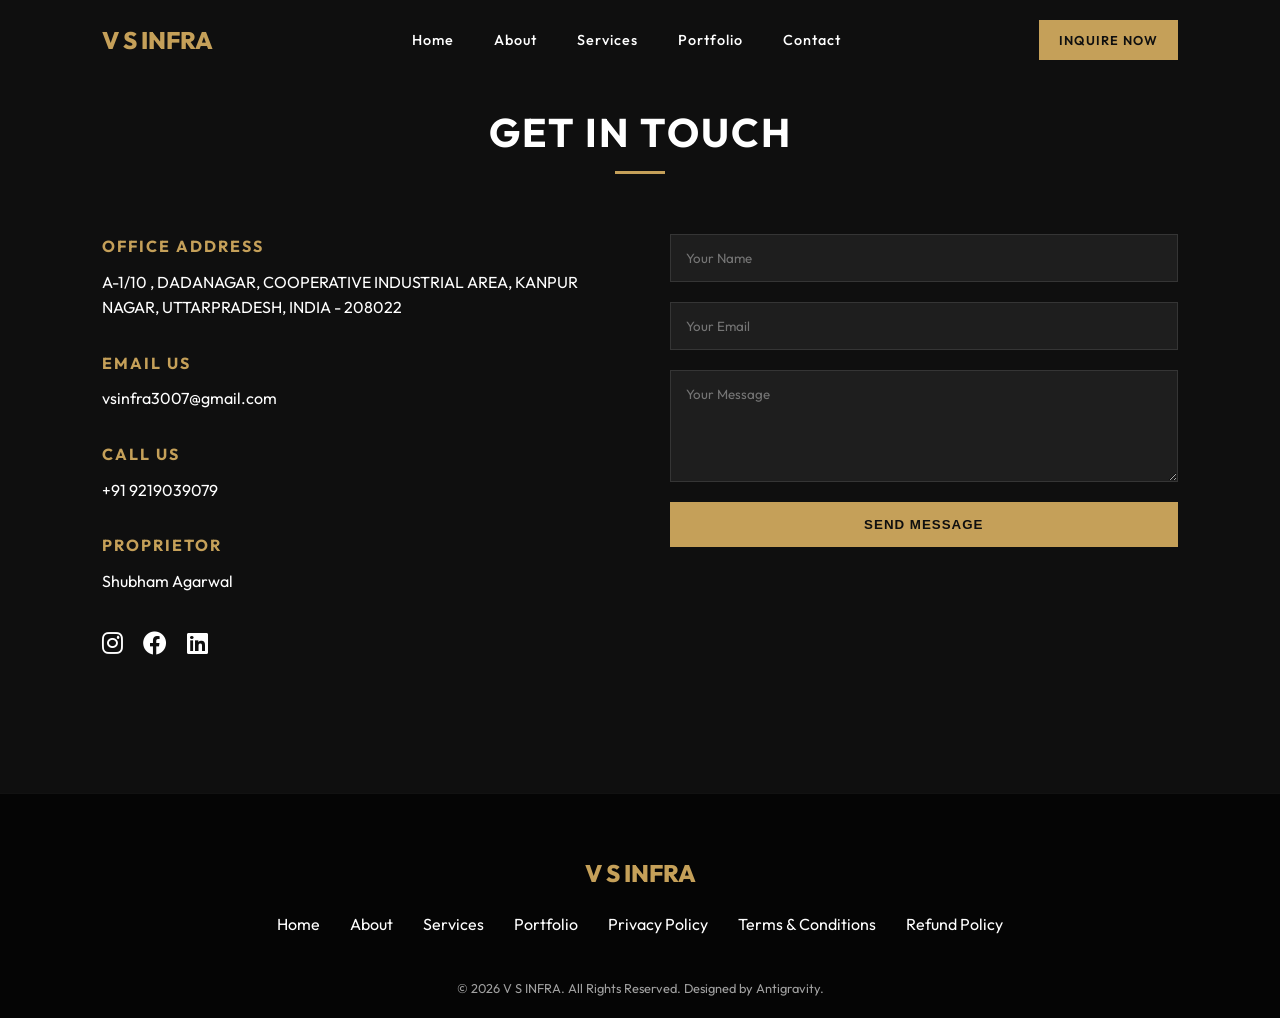
<file: contact.html>
<!DOCTYPE html>
<html lang="en">
<head>
    <meta charset="UTF-8">
    <meta name="viewport" content="width=device-width, initial-scale=1.0">
    <title>Contact | V S INFRA</title>
    <link rel="icon" type="image/png" href="./assets/vsinfralogo.png">
    <link rel="apple-touch-icon" sizes="180x180" href="./assets/vsinfralogo.png">
    <link rel="preconnect" href="https://fonts.googleapis.com">
    <link rel="preconnect" href="https://fonts.gstatic.com" crossorigin>
    <link href="https://fonts.googleapis.com/css2?family=Outfit:wght@300;400;600;800&display=swap" rel="stylesheet">
    <link rel="stylesheet" href="https://cdnjs.cloudflare.com/ajax/libs/font-awesome/6.0.0/css/all.min.css">
    <link rel="stylesheet" href="style.css">
</head>
<body>
    <nav id="navbar">
        <a href="index.html" class="logo">V S INFRA</a>
        <div class="nav-links">
            <a href="index.html">Home</a>
            <a href="about.html">About</a>
            <a href="services.html">Services</a>
            <a href="portfolio.html">Portfolio</a>
            <a href="contact.html">Contact</a>
        </div>
        <div class="nav-extra">
            <a href="contact.html" class="btn inquire-btn" style="padding: 10px 20px; font-size: 0.8rem;">Inquire Now</a>
            <div class="menu-toggle" id="mobile-menu"><i class="fas fa-bars"></i></div>
        </div>
    </nav>
    <section id="contact" class="section reveal">
        <div class="section-header">
            <h2>Get In Touch</h2>
        </div>
        <div class="contact-container">
            <div class="contact-info">
                <div>
                    <h4>Office Address</h4>
                    <p>A-1/10 , DADANAGAR, COOPERATIVE INDUSTRIAL AREA, KANPUR NAGAR, UTTARPRADESH, INDIA - 208022</p>
                </div>
                <div>
                    <h4>Email Us</h4>
                    <p>vsinfra3007@gmail.com</p>
                </div>
                <div>
                    <h4>Call Us</h4>
                    <p>+91 9219039079</p>
                </div>
                <div>
                    <h4>Proprietor</h4>
                    <p>Shubham Agarwal</p>
                </div>
                <div class="socials" style="display: flex; gap: 20px; font-size: 1.5rem; margin-top: 20px;">
                    <a href="#contact"><i class="fab fa-instagram"></i></a>
                    <a href="#contact"><i class="fab fa-facebook"></i></a>
                    <a href="#contact"><i class="fab fa-linkedin"></i></a>
                </div>
            </div>
            <form class="contact-form">
                <input type="text" placeholder="Your Name" required>
                <input type="email" placeholder="Your Email" required>
                <textarea rows="5" placeholder="Your Message" required></textarea>
                <button type="submit" class="btn">Send Message</button>
            </form>
        </div>
    </section>
    <footer>
        <a href="index.html" class="logo" style="margin-bottom: 20px; display: inline-block;">V S INFRA</a>
        <div class="footer-links">
            <a href="index.html">Home</a>
            <a href="about.html">About</a>
            <a href="services.html">Services</a>
            <a href="portfolio.html">Portfolio</a>
            <a href="Privacy policy.html">Privacy Policy</a>
            <a href="Terms and Conditions.html">Terms &amp; Conditions</a>
            <a href="Refund policy.html">Refund Policy</a>
        </div>
        <p class="copyright">&copy; 2026 V S INFRA. All Rights Reserved. Designed by Antigravity.</p>
    </footer>
    <script src="script.js"></script>
</body>
</html>
</file>
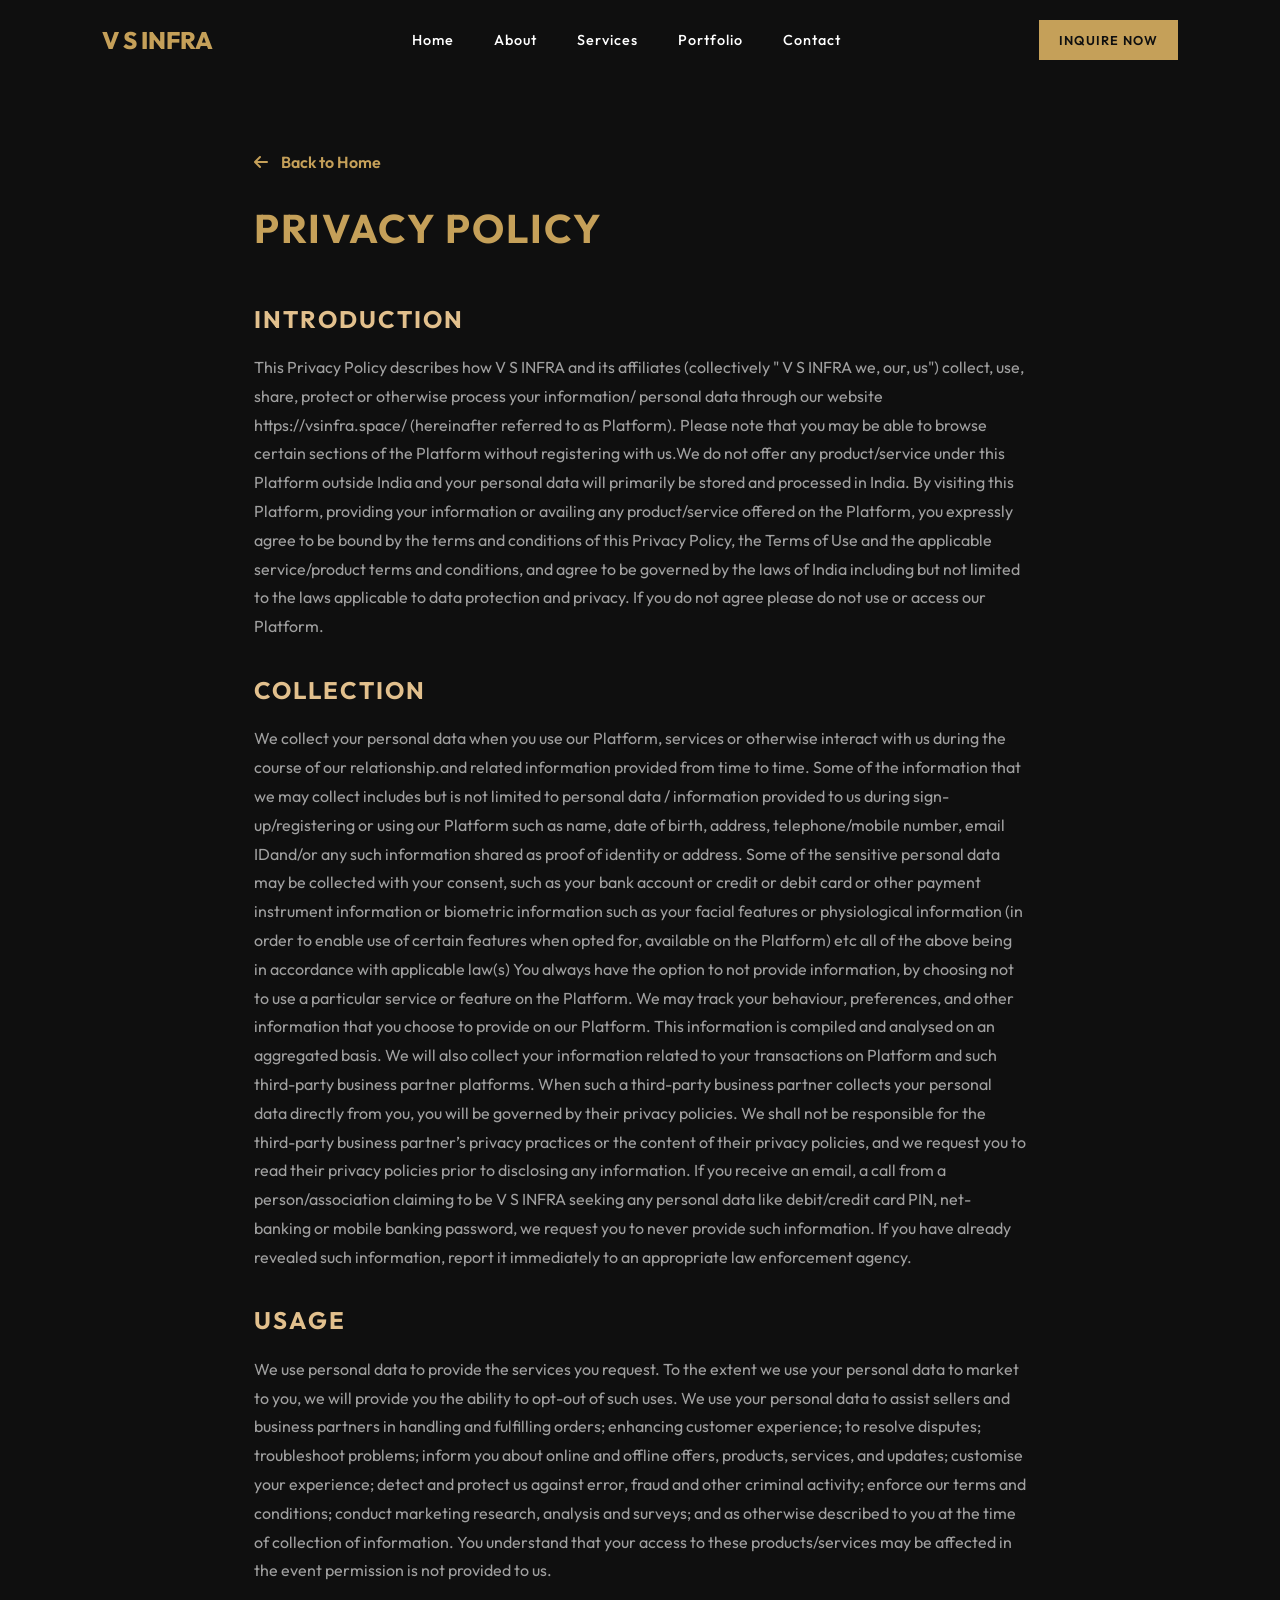
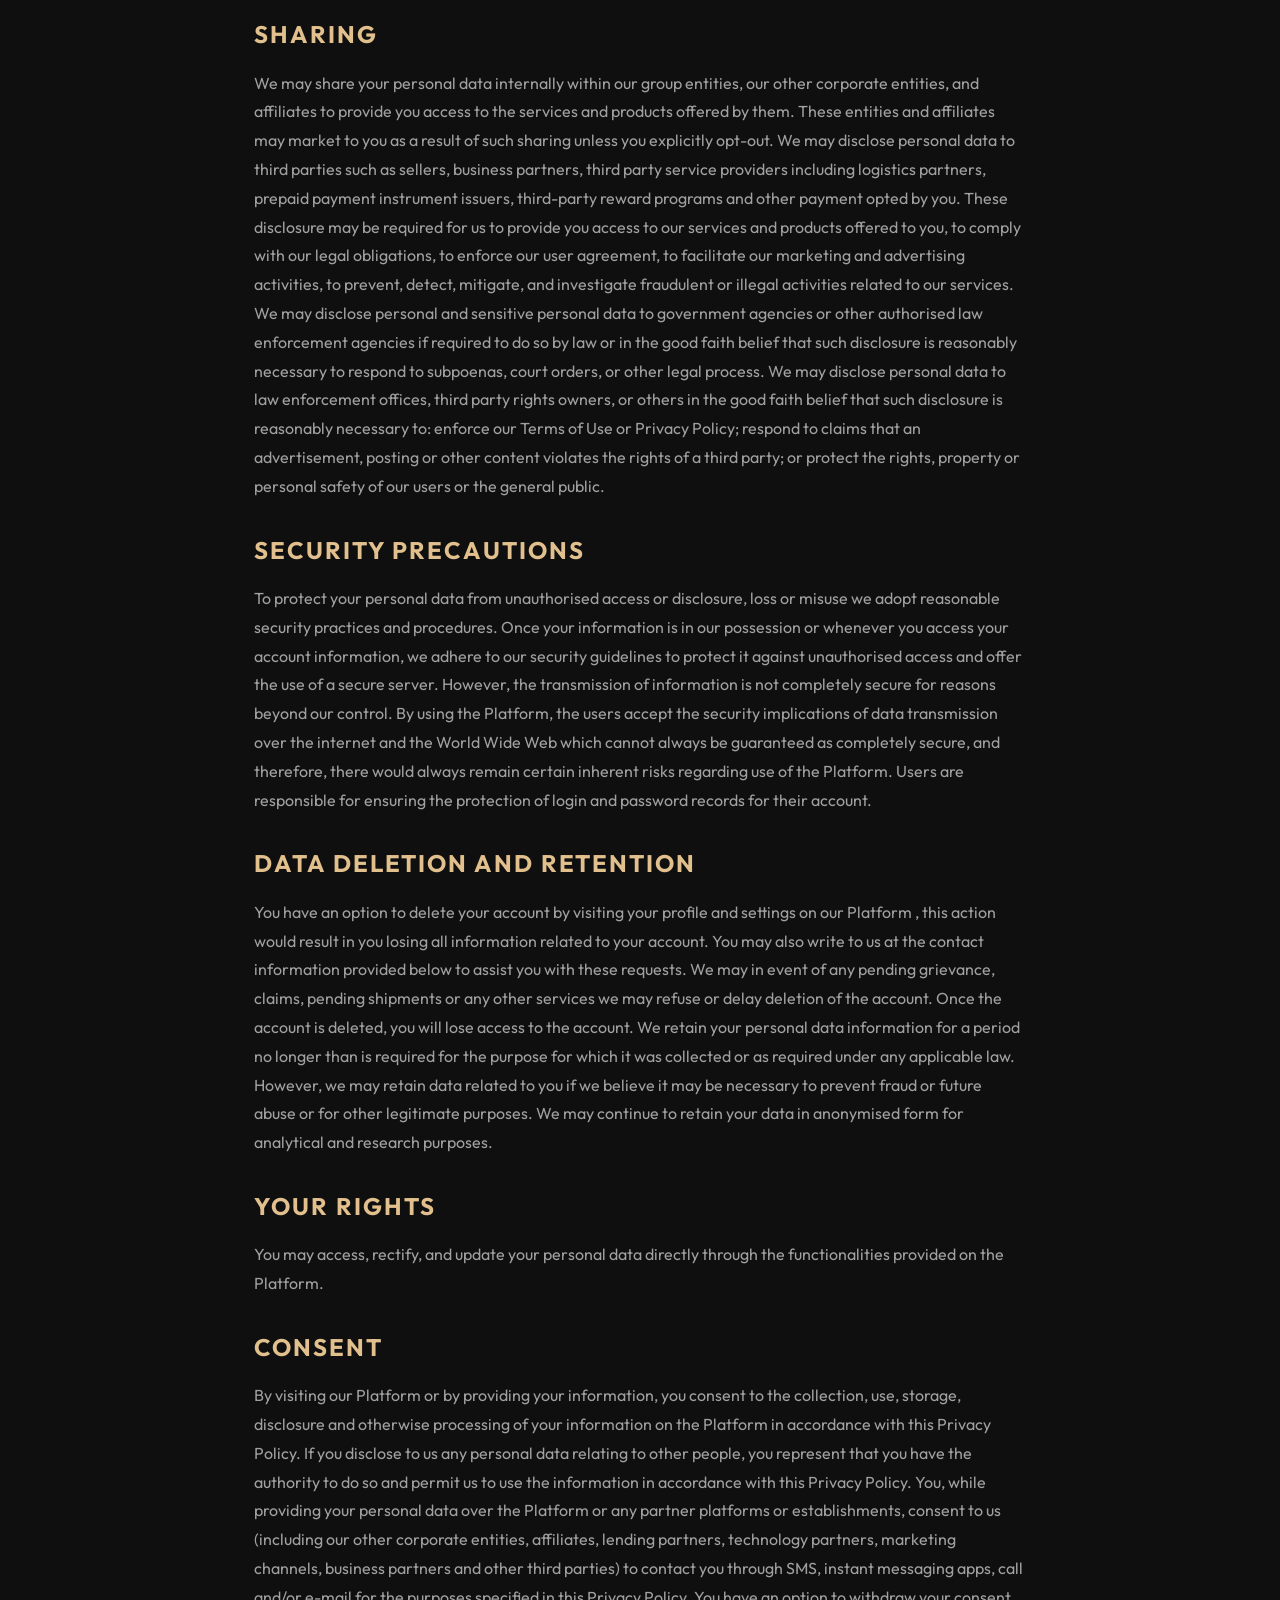
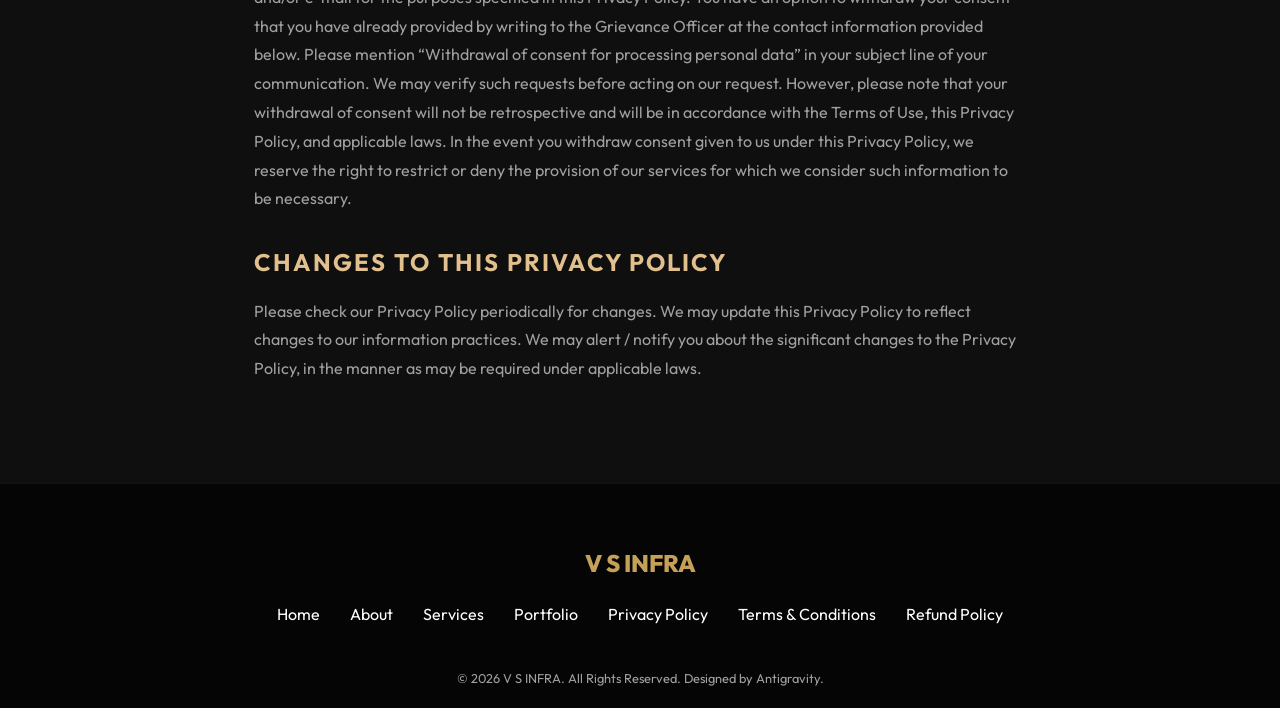
<file: Privacy policy.html>
<!DOCTYPE html>
<html lang="en">
<head>
    <meta charset="UTF-8">
    <meta name="viewport" content="width=device-width, initial-scale=1.0">
    <title>Privacy Policy | V S INFRA</title>
    <link rel="icon" type="image/png" href="./assets/vsinfralogo.png">
    <link rel="apple-touch-icon" sizes="180x180" href="./assets/vsinfralogo.png">
    <link rel="preconnect" href="https://fonts.googleapis.com">
    <link rel="preconnect" href="https://fonts.gstatic.com" crossorigin>
    <link href="https://fonts.googleapis.com/css2?family=Outfit:wght@300;400;600;800&display=swap" rel="stylesheet">
    <link rel="stylesheet" href="https://cdnjs.cloudflare.com/ajax/libs/font-awesome/6.0.0/css/all.min.css">
    <link rel="stylesheet" href="style.css">
    <style>
        .policy-container { max-width: 900px; margin: 150px auto 100px; padding: 0 5%; }
        .policy-container h1 { color: var(--primary-color); margin-bottom: 40px; font-size: 2.5rem; }
        .policy-container h2 { color: var(--accent-color); margin: 30px 0 15px; font-size: 1.5rem; }
        .policy-container p, .policy-container li { color: var(--text-secondary); margin-bottom: 15px; line-height: 1.8; }
        .policy-container ul { margin-left: 20px; margin-bottom: 20px; }
        .back-home { display: inline-block; margin-bottom: 20px; color: var(--primary-color); font-weight: 600; }
        .back-home i { margin-right: 10px; }
    </style>
</head>
<body>
    <nav id="navbar" class="scrolled">
        <a href="index.html" class="logo">V S INFRA</a>
        <div class="nav-links">
            <a href="index.html">Home</a>
            <a href="about.html">About</a>
            <a href="services.html">Services</a>
            <a href="portfolio.html">Portfolio</a>
            <a href="contact.html">Contact</a>
        </div>
        <div class="nav-extra">
            <a href="contact.html" class="btn inquire-btn" style="padding: 10px 20px; font-size: 0.8rem;">Inquire Now</a>
            <div class="menu-toggle" id="mobile-menu"><i class="fas fa-bars"></i></div>
        </div>
    </nav>
    <div class="policy-container">
        <a href="index.html" class="back-home"><i class="fas fa-arrow-left"></i> Back to Home</a>
        <h1>Privacy Policy</h1>
        
        <h2>Introduction</h2>
        <p>This Privacy Policy describes how V S INFRA and its affiliates (collectively " V S INFRA we, our, us") collect, use, share, protect or otherwise process your information/ personal data through our website https://vsinfra.space/ (hereinafter referred to as Platform). Please note that you may be able to browse certain sections of the Platform without registering with us.We do not offer any product/service under this Platform outside India and your personal data will primarily be stored and processed in India. By visiting this Platform, providing your information or availing any product/service offered on the Platform, you expressly agree to be bound by the terms and conditions of this Privacy Policy, the Terms of Use and the applicable service/product terms and conditions, and agree to be governed by the laws of India including but not limited to the laws applicable to data protection and privacy. If you do not agree please do not use or access our Platform.</p>

        <h2>Collection</h2>
        <p>We collect your personal data when you use our Platform, services or otherwise interact with us during the course of our relationship.and related information provided from time to time. Some of the information that we may collect includes but is not limited to personal data / information provided to us during sign-up/registering or using our Platform such as name, date of birth, address, telephone/mobile number, email IDand/or any such information shared as proof of identity or address. Some of the sensitive personal data may be collected with your consent, such as your bank account or credit or debit card or other payment instrument information or biometric information such as your facial features or physiological information (in order to enable use of certain features when opted for, available on the Platform) etc all of the above being in accordance with applicable law(s) You always have the option to not provide information, by choosing not to use a particular service or feature on the Platform. We may track your behaviour, preferences, and other information that you choose to provide on our Platform. This information is compiled and analysed on an aggregated basis. We will also collect your information related to your transactions on Platform and such third-party business partner platforms. When such a third-party business partner collects your personal data directly from you, you will be governed by their privacy policies. We shall not be responsible for the third-party business partner’s privacy practices or the content of their privacy policies, and we request you to read their privacy policies prior to disclosing any information. If you receive an email, a call from a person/association claiming to be V S INFRA seeking any personal data like debit/credit card PIN, net-banking or mobile banking password, we request you to never provide such information. If you have already revealed such information, report it immediately to an appropriate law enforcement agency.</p>
        
        <h2>Usage</h2>
        <p>We use personal data to provide the services you request. To the extent we use your personal data to market to you, we will provide you the ability to opt-out of such uses. We use your personal data to assist sellers and business partners in handling and fulfilling orders; enhancing customer experience; to resolve disputes; troubleshoot problems; inform you about online and offline offers, products, services, and updates; customise your experience; detect and protect us against error, fraud and other criminal activity; enforce our terms and conditions; conduct marketing research, analysis and surveys; and as otherwise described to you at the time of collection of information. You understand that your access to these products/services may be affected in the event permission is not provided to us.</p>
        
        <h2>Sharing</h2>
        <p>We may share your personal data internally within our group entities, our other corporate entities, and affiliates to provide you access to the services and products offered by them. These entities and affiliates may market to you as a result of such sharing unless you explicitly opt-out. We may disclose personal data to third parties such as sellers, business partners, third party service providers including logistics partners, prepaid payment instrument issuers, third-party reward programs and other payment opted by you. These disclosure may be required for us to provide you access to our services and products offered to you, to comply with our legal obligations, to enforce our user agreement, to facilitate our marketing and advertising activities, to prevent, detect, mitigate, and investigate fraudulent or illegal activities related to our services. We may disclose personal and sensitive personal data to government agencies or other authorised law enforcement agencies if required to do so by law or in the good faith belief that such disclosure is reasonably necessary to respond to subpoenas, court orders, or other legal process. We may disclose personal data to law enforcement offices, third party rights owners, or others in the good faith belief that such disclosure is reasonably necessary to: enforce our Terms of Use or Privacy Policy; respond to claims that an advertisement, posting or other content violates the rights of a third party; or protect the rights, property or personal safety of our users or the general public.</p>
        
        <h2>Security Precautions</h2>
        <p>To protect your personal data from unauthorised access or disclosure, loss or misuse we adopt reasonable security practices and procedures. Once your information is in our possession or whenever you access your account information, we adhere to our security guidelines to protect it against unauthorised access and offer the use of a secure server. However, the transmission of information is not completely secure for reasons beyond our control. By using the Platform, the users accept the security implications of data transmission over the internet and the World Wide Web which cannot always be guaranteed as completely secure, and therefore, there would always remain certain inherent risks regarding use of the Platform. Users are responsible for ensuring the protection of login and password records for their account.</p>

        <h2>Data Deletion and Retention</h2>
        <p>You have an option to delete your account by visiting your profile and settings on our Platform , this action would result in you losing all information related to your account. You may also write to us at the contact information provided below to assist you with these requests. We may in event of any pending grievance, claims, pending shipments or any other services we may refuse or delay deletion of the account. Once the account is deleted, you will lose access to the account. We retain your personal data information for a period no longer than is required for the purpose for which it was collected or as required under any applicable law. However, we may retain data related to you if we believe it may be necessary to prevent fraud or future abuse or for other legitimate purposes. We may continue to retain your data in anonymised form for analytical and research purposes.</p>
        
        <h2>Your Rights</h2>
        <p>You may access, rectify, and update your personal data directly through the functionalities provided on the Platform.</p>
        
        <h2>Consent</h2>
        <p>By visiting our Platform or by providing your information, you consent to the collection, use, storage, disclosure and otherwise processing of your information on the Platform in accordance with this Privacy Policy. If you disclose to us any personal data relating to other people, you represent that you have the authority to do so and permit us to use the information in accordance with this Privacy Policy. You, while providing your personal data over the Platform or any partner platforms or establishments, consent to us (including our other corporate entities, affiliates, lending partners, technology partners, marketing channels, business partners and other third parties) to contact you through SMS, instant messaging apps, call and/or e-mail for the purposes specified in this Privacy Policy. You have an option to withdraw your consent that you have already provided by writing to the Grievance Officer at the contact information provided below. Please mention “Withdrawal of consent for processing personal data” in your subject line of your communication. We may verify such requests before acting on our request. However, please note that your withdrawal of consent will not be retrospective and will be in accordance with the Terms of Use, this Privacy Policy, and applicable laws. In the event you withdraw consent given to us under this Privacy Policy, we reserve the right to restrict or deny the provision of our services for which we consider such information to be necessary.</p>

        <h2>Changes to this Privacy Policy</h2>
        <p>Please check our Privacy Policy periodically for changes. We may update this Privacy Policy to reflect changes to our information practices. We may alert / notify you about the significant changes to the Privacy Policy, in the manner as may be required under applicable laws.</p>
    </div>
    <footer>
        <a href="index.html" class="logo" style="margin-bottom: 20px; display: inline-block;">V S INFRA</a>
        <div class="footer-links">
            <a href="index.html">Home</a>
            <a href="about.html">About</a>
            <a href="services.html">Services</a>
            <a href="portfolio.html">Portfolio</a>
            <a href="Privacy policy.html">Privacy Policy</a>
            <a href="Terms and Conditions.html">Terms &amp; Conditions</a>
            <a href="Refund policy.html">Refund Policy</a>
        </div>
        <p class="copyright">&copy; 2026 V S INFRA. All Rights Reserved. Designed by Antigravity.</p>
    </footer>
    <script src="script.js"></script>
</body>
</html>
</file>
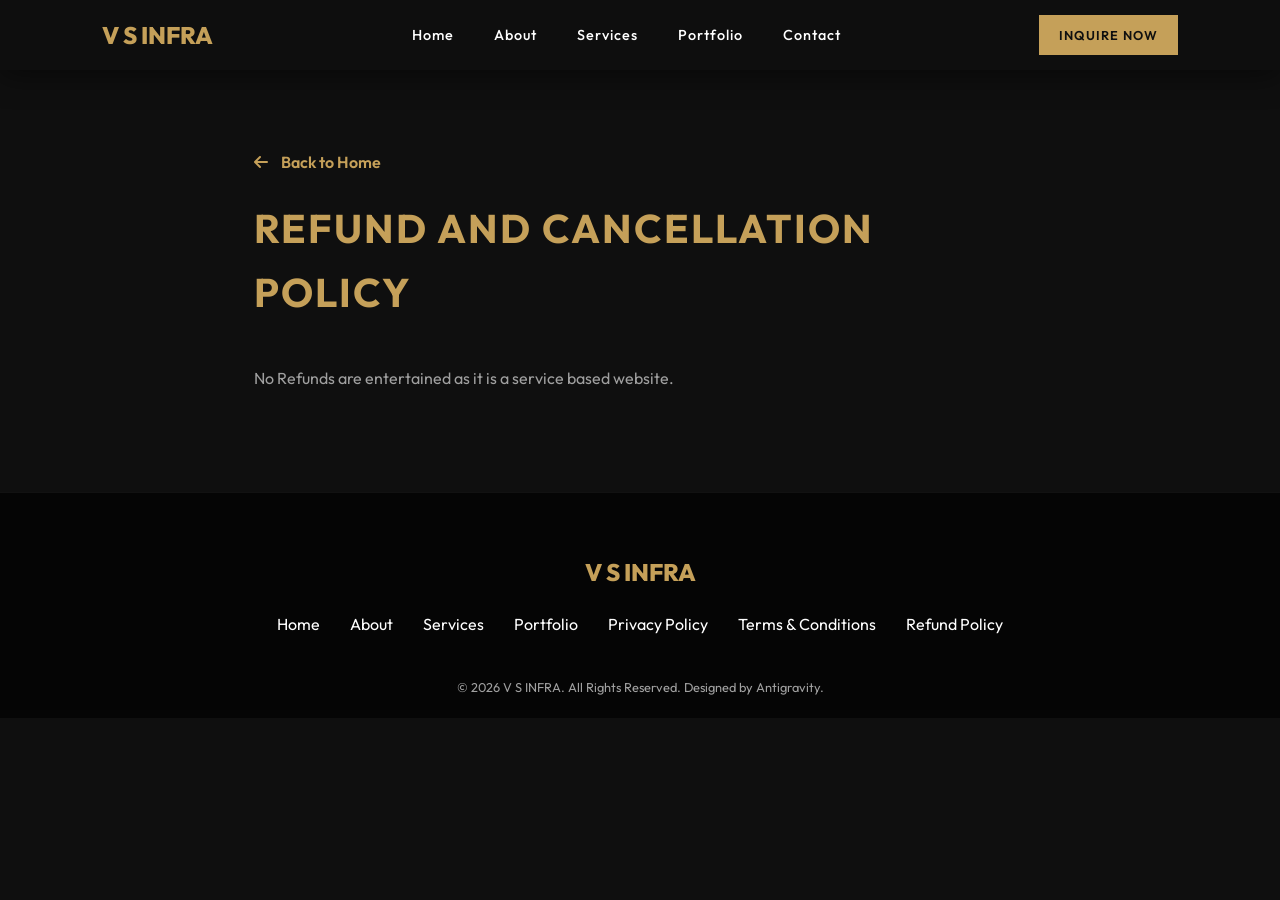
<file: Refund policy.html>
<!DOCTYPE html>
<html lang="en">
<head>
    <meta charset="UTF-8">
    <meta name="viewport" content="width=device-width, initial-scale=1.0">
    <title>Refund & Cancellation Policy | V S INFRA</title>
    <link rel="icon" type="image/png" href="./assets/vsinfralogo.png">
    <link rel="apple-touch-icon" sizes="180x180" href="./assets/vsinfralogo.png">
    <link rel="preconnect" href="https://fonts.googleapis.com">
    <link rel="preconnect" href="https://fonts.gstatic.com" crossorigin>
    <link href="https://fonts.googleapis.com/css2?family=Outfit:wght@300;400;600;800&display=swap" rel="stylesheet">
    <link rel="stylesheet" href="https://cdnjs.cloudflare.com/ajax/libs/font-awesome/6.0.0/css/all.min.css">
    <link rel="stylesheet" href="style.css">
    <style>
        .policy-container { max-width: 900px; margin: 150px auto 100px; padding: 0 5%; }
        .policy-container h1 { color: var(--primary-color); margin-bottom: 40px; font-size: 2.5rem; }
        .policy-container h2 { color: var(--accent-color); margin: 30px 0 15px; font-size: 1.5rem; }
        .policy-container p, .policy-container li { color: var(--text-secondary); margin-bottom: 15px; line-height: 1.8; }
        .policy-container ul { margin-left: 20px; margin-bottom: 20px; }
        .back-home { display: inline-block; margin-bottom: 20px; color: var(--primary-color); font-weight: 600; }
        .back-home i { margin-right: 10px; }
    </style>
</head>
<body>
    <nav id="navbar" class="scrolled">
        <a href="index.html" class="logo">V S INFRA</a>
        <div class="nav-links">
            <a href="index.html">Home</a>
            <a href="about.html">About</a>
            <a href="services.html">Services</a>
            <a href="portfolio.html">Portfolio</a>
            <a href="contact.html">Contact</a>
        </div>
        <div class="nav-extra">
            <a href="contact.html" class="btn inquire-btn" style="padding: 10px 20px; font-size: 0.8rem;">Inquire Now</a>
            <div class="menu-toggle" id="mobile-menu"><i class="fas fa-bars"></i></div>
        </div>
    </nav>
    <div class="policy-container">
        <a href="index.html" class="back-home"><i class="fas fa-arrow-left"></i> Back to Home</a>
        <h1>Refund and Cancellation policy</h1>
        
        <p>No Refunds are entertained as it is a service based website.</p>
        
    </div>
    <footer>
        <a href="index.html" class="logo" style="margin-bottom: 20px; display: inline-block;">V S INFRA</a>
        <div class="footer-links">
            <a href="index.html">Home</a>
            <a href="about.html">About</a>
            <a href="services.html">Services</a>
            <a href="portfolio.html">Portfolio</a>
            <a href="Privacy policy.html">Privacy Policy</a>
            <a href="Terms and Conditions.html">Terms &amp; Conditions</a>
            <a href="Refund policy.html">Refund Policy</a>
        </div>
        <p class="copyright">&copy; 2026 V S INFRA. All Rights Reserved. Designed by Antigravity.</p>
    </footer>
    <script src="script.js"></script>
</body>
</html>
</file>
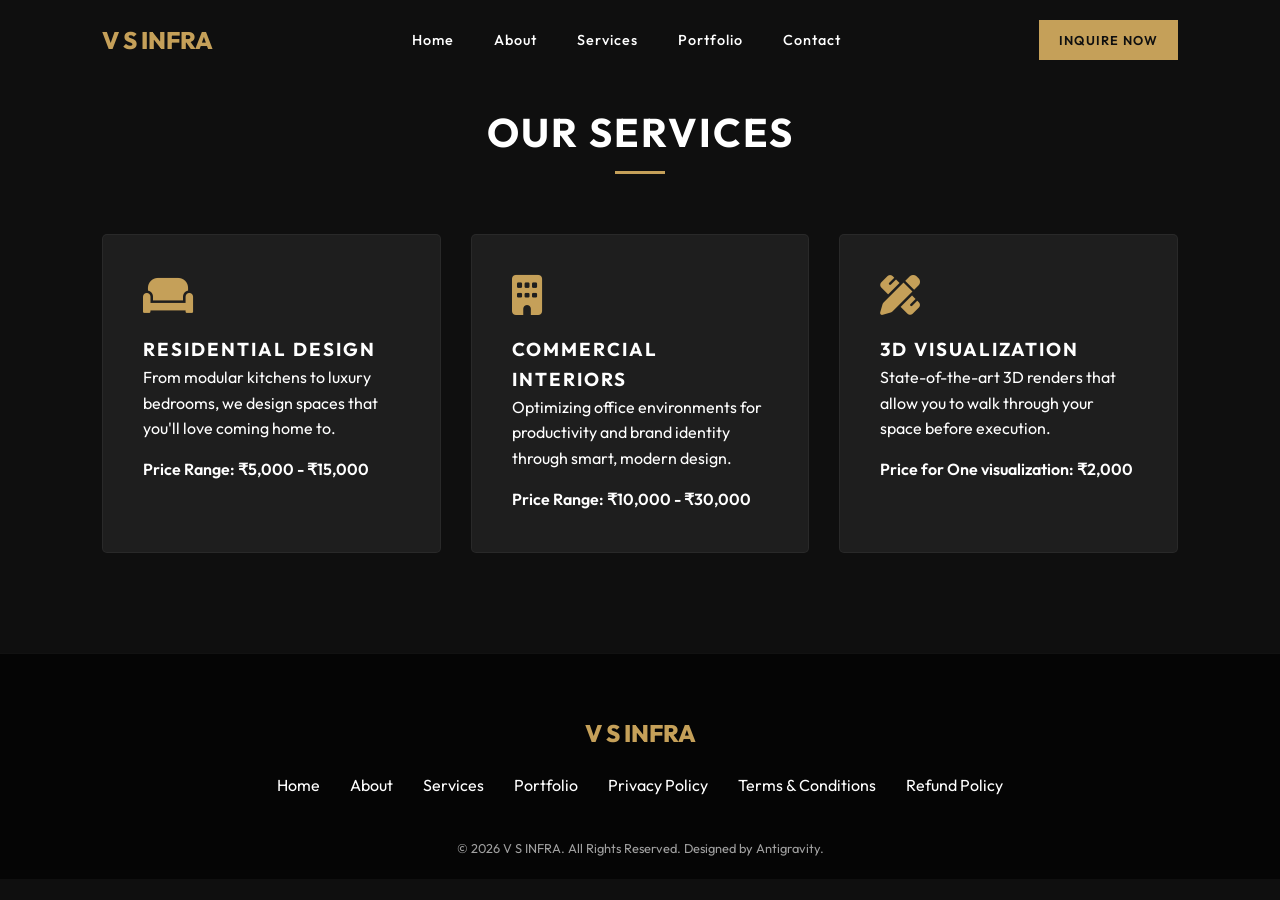
<file: services.html>
<!DOCTYPE html>
<html lang="en">
<head>
    <meta charset="UTF-8">
    <meta name="viewport" content="width=device-width, initial-scale=1.0">
    <title>Services | V S INFRA</title>
    <link rel="icon" type="image/png" href="./assets/vsinfralogo.png">
    <link rel="apple-touch-icon" sizes="180x180" href="./assets/vsinfralogo.png">
    
    <!-- Fonts and Icons -->
    <link rel="preconnect" href="https://fonts.googleapis.com">
    <link rel="preconnect" href="https://fonts.gstatic.com" crossorigin>
    <link href="https://fonts.googleapis.com/css2?family=Outfit:wght@300;400;600;800&display=swap" rel="stylesheet">
    <link rel="stylesheet" href="https://cdnjs.cloudflare.com/ajax/libs/font-awesome/6.0.0/css/all.min.css">
    
    <!-- Stylesheet -->
    <link rel="stylesheet" href="style.css">
</head>
<body>
    
    <!-- Navigation -->
    <nav id="navbar">
        <a href="index.html" class="logo">V S INFRA</a>
        <div class="nav-links">
            <a href="index.html">Home</a>
            <a href="about.html">About</a>
            <a href="services.html">Services</a>
            <a href="portfolio.html">Portfolio</a>
            <a href="contact.html">Contact</a>
        </div>
        <div class="nav-extra">
            <a href="contact.html" class="btn inquire-btn" style="padding: 10px 20px; font-size: 0.8rem;">Inquire Now</a>
            <div class="menu-toggle" id="mobile-menu">
                <i class="fas fa-bars"></i>
            </div>
        </div>
    </nav>

    <!-- Services Section -->
    <section id="services" class="section reveal">
        <div class="section-header">
            <h2>Our Services</h2>
        </div>
        
        <div class="services-grid">
            <!-- Residential Card -->
            <div class="service-card">
                <i class="fas fa-couch"></i>
                <h3>Residential Design</h3>
                <p>From modular kitchens to luxury bedrooms, we design spaces that you'll love coming home to.</p>
                <p class="service-price" style="margin-top: 15px; font-weight: 600;">Price Range: ₹5,000 - ₹15,000</p>
            </div>
            
            <!-- Commercial Card -->
            <div class="service-card">
                <i class="fas fa-building"></i>
                <h3>Commercial Interiors</h3>
                <p>Optimizing office environments for productivity and brand identity through smart, modern design.</p>
                <p class="service-price" style="margin-top: 15px; font-weight: 600;">Price Range: ₹10,000 - ₹30,000</p>
            </div>
            
            <!-- 3D Visualization Card -->
            <div class="service-card">
                <i class="fas fa-pencil-ruler"></i>
                <h3>3D Visualization</h3>
                <p>State-of-the-art 3D renders that allow you to walk through your space before execution.</p>
                <p class="service-price" style="margin-top: 15px; font-weight: 600;">Price for One visualization: ₹2,000</p>
            </div>
        </div>
    </section>

    <!-- Footer -->
    <footer>
        <a href="index.html" class="logo" style="margin-bottom: 20px; display: inline-block;">V S INFRA</a>
        <div class="footer-links">
            <a href="index.html">Home</a>
            <a href="about.html">About</a>
            <a href="services.html">Services</a>
            <a href="portfolio.html">Portfolio</a>
            <a href="Privacy policy.html">Privacy Policy</a>
            <a href="Terms and Conditions.html">Terms &amp; Conditions</a>
            <a href="Refund policy.html">Refund Policy</a>
        </div>
        <p class="copyright">&copy; 2026 V S INFRA. All Rights Reserved. Designed by Antigravity.</p>
    </footer>

    <!-- Scripts -->
    <script src="script.js"></script>
</body>
</html>
</file>
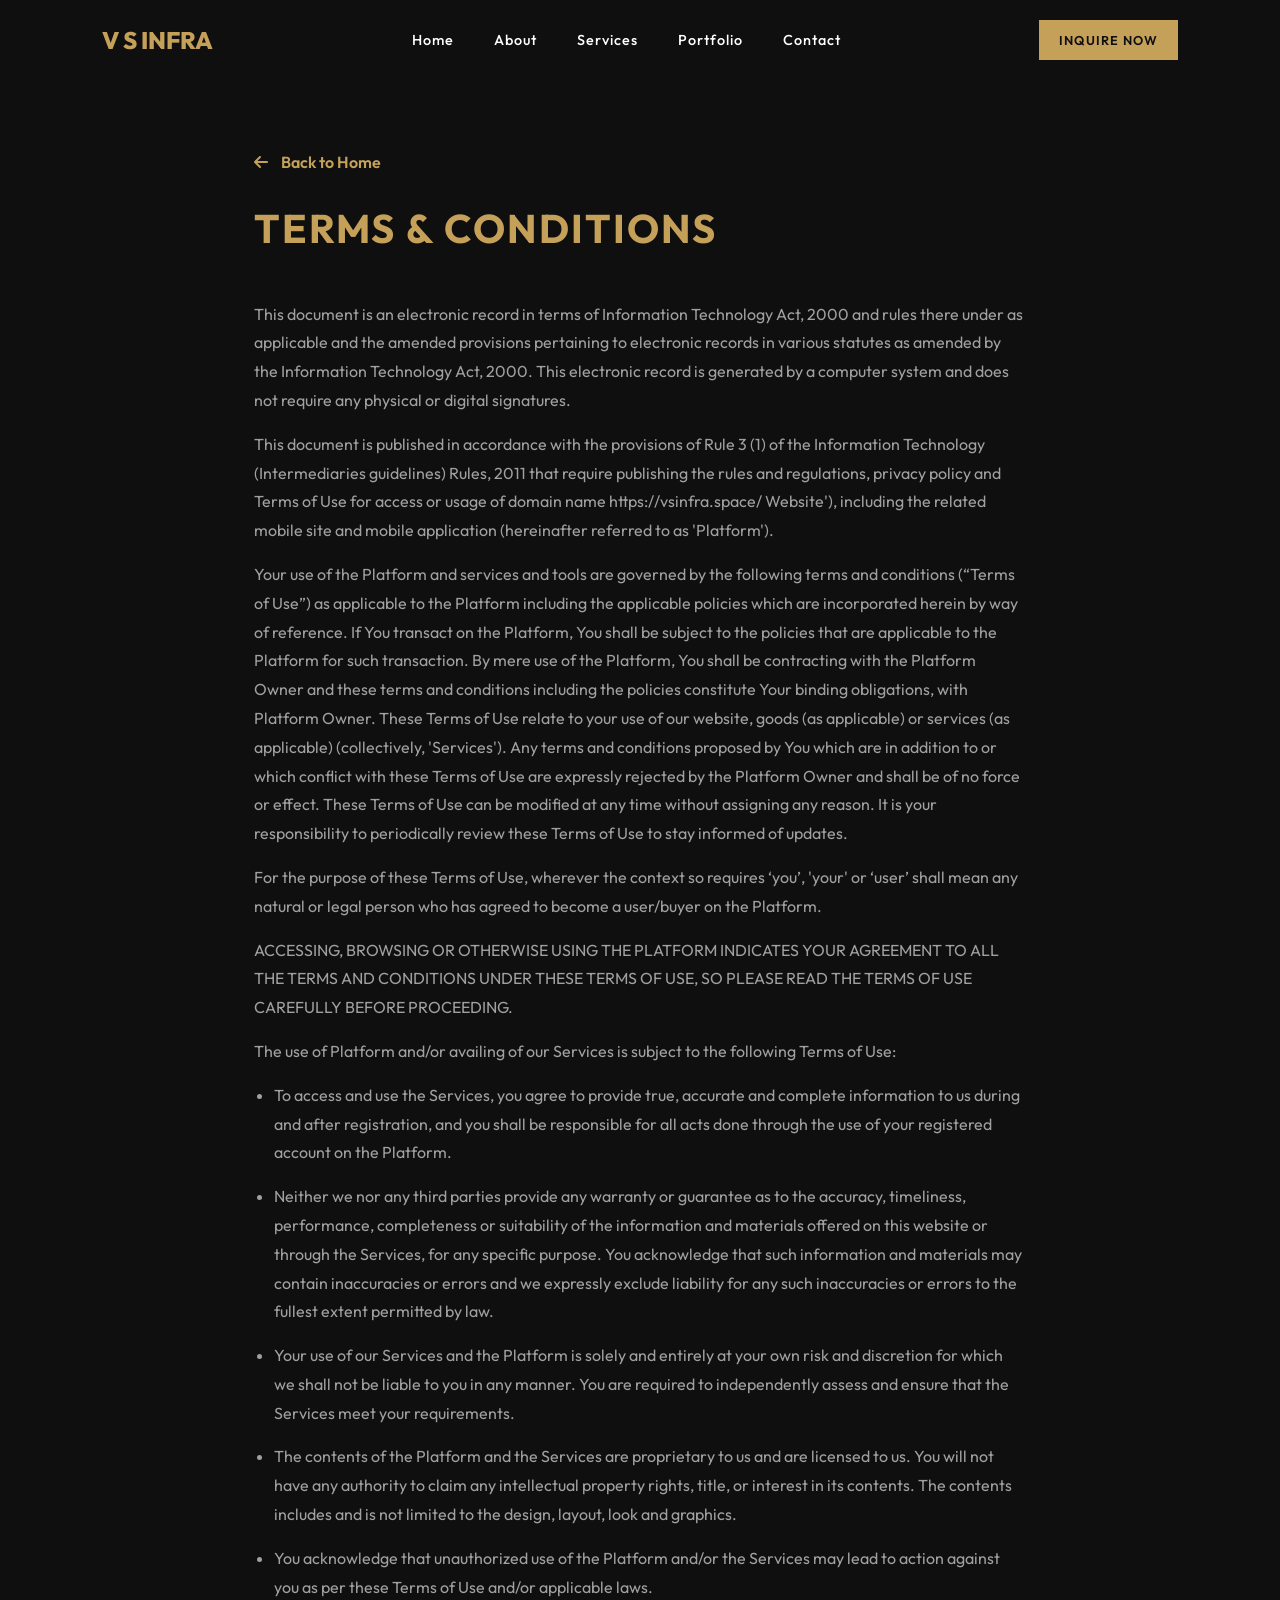
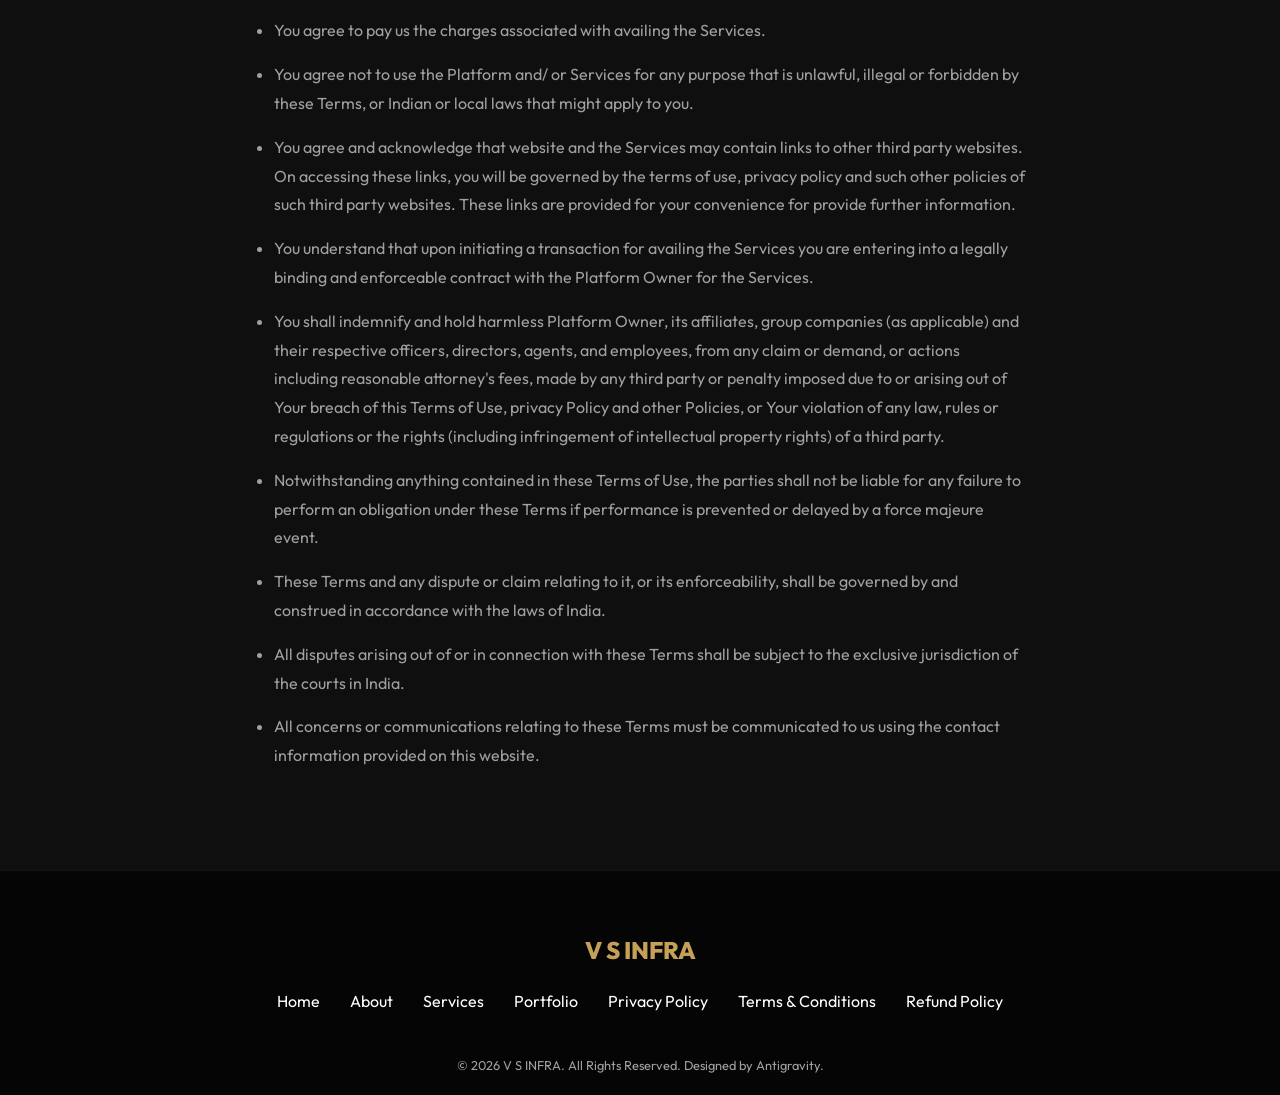
<file: Terms and Conditions.html>
<!DOCTYPE html>
<html lang="en">
<head>
    <meta charset="UTF-8">
    <meta name="viewport" content="width=device-width, initial-scale=1.0">
    <title>Terms & Conditions | V S INFRA</title>
    <link rel="icon" type="image/png" href="./assets/vsinfralogo.png">
    <link rel="apple-touch-icon" sizes="180x180" href="./assets/vsinfralogo.png">
    <link rel="preconnect" href="https://fonts.googleapis.com">
    <link rel="preconnect" href="https://fonts.gstatic.com" crossorigin>
    <link href="https://fonts.googleapis.com/css2?family=Outfit:wght@300;400;600;800&display=swap" rel="stylesheet">
    <link rel="stylesheet" href="https://cdnjs.cloudflare.com/ajax/libs/font-awesome/6.0.0/css/all.min.css">
    <link rel="stylesheet" href="style.css">
    <style>
        .policy-container { max-width: 900px; margin: 150px auto 100px; padding: 0 5%; }
        .policy-container h1 { color: var(--primary-color); margin-bottom: 40px; font-size: 2.5rem; }
        .policy-container h2 { color: var(--accent-color); margin: 30px 0 15px; font-size: 1.5rem; }
        .policy-container p, .policy-container li { color: var(--text-secondary); margin-bottom: 15px; line-height: 1.8; }
        .policy-container ul { margin-left: 20px; margin-bottom: 20px; }
        .back-home { display: inline-block; margin-bottom: 20px; color: var(--primary-color); font-weight: 600; }
        .back-home i { margin-right: 10px; }
    </style>
</head>
<body>
    <nav id="navbar" class="scrolled">
        <a href="index.html" class="logo">V S INFRA</a>
        <div class="nav-links">
            <a href="index.html">Home</a>
            <a href="about.html">About</a>
            <a href="services.html">Services</a>
            <a href="portfolio.html">Portfolio</a>
            <a href="contact.html">Contact</a>
        </div>
        <div class="nav-extra">
            <a href="contact.html" class="btn inquire-btn" style="padding: 10px 20px; font-size: 0.8rem;">Inquire Now</a>
            <div class="menu-toggle" id="mobile-menu"><i class="fas fa-bars"></i></div>
        </div>
    </nav>
    <div class="policy-container">
        <a href="index.html" class="back-home"><i class="fas fa-arrow-left"></i> Back to Home</a>
        <h1>Terms & Conditions</h1>
        
        <p>This document is an electronic record in terms of Information Technology Act, 2000 and rules there under as applicable and the amended provisions pertaining to electronic records in various statutes as amended by the Information Technology Act, 2000. This electronic record is generated by a computer system and does not require any physical or digital signatures.</p>
        
        <p>This document is published in accordance with the provisions of Rule 3 (1) of the Information Technology (Intermediaries guidelines) Rules, 2011 that require publishing the rules and regulations, privacy policy and Terms of Use for access or usage of domain name https://vsinfra.space/ Website'), including the related mobile site and mobile application (hereinafter referred to as 'Platform').</p>
        
        <p>Your use of the Platform and services and tools are governed by the following terms and conditions (“Terms of Use”) as applicable to the Platform including the applicable policies which are incorporated herein by way of reference. If You transact on the Platform, You shall be subject to the policies that are applicable to the Platform for such transaction. By mere use of the Platform, You shall be contracting with the Platform Owner and these terms and conditions including the policies constitute Your binding obligations, with Platform Owner. These Terms of Use relate to your use of our website, goods (as applicable) or services (as applicable) (collectively, 'Services'). Any terms and conditions proposed by You which are in addition to or which conflict with these Terms of Use are expressly rejected by the Platform Owner and shall be of no force or effect. These Terms of Use can be modified at any time without assigning any reason. It is your responsibility to periodically review these Terms of Use to stay informed of updates.</p>
        
        <p>For the purpose of these Terms of Use, wherever the context so requires ‘you’, 'your' or ‘user’ shall mean any natural or legal person who has agreed to become a user/buyer on the Platform.</p>
        
        <p>ACCESSING, BROWSING OR OTHERWISE USING THE PLATFORM INDICATES YOUR AGREEMENT TO ALL THE TERMS AND CONDITIONS UNDER THESE TERMS OF USE, SO PLEASE READ THE TERMS OF USE CAREFULLY BEFORE PROCEEDING.</p>
        
        <p>The use of Platform and/or availing of our Services is subject to the following Terms of Use:</p>
        <ul>
            <li>To access and use the Services, you agree to provide true, accurate and complete information to us during and after registration, and you shall be responsible for all acts done through the use of your registered account on the Platform.</li>
            <li>Neither we nor any third parties provide any warranty or guarantee as to the accuracy, timeliness, performance, completeness or suitability of the information and materials offered on this website or through the Services, for any specific purpose. You acknowledge that such information and materials may contain inaccuracies or errors and we expressly exclude liability for any such inaccuracies or errors to the fullest extent permitted by law.</li>
            <li>Your use of our Services and the Platform is solely and entirely at your own risk and discretion for which we shall not be liable to you in any manner. You are required to independently assess and ensure that the Services meet your requirements.</li>
            <li>The contents of the Platform and the Services are proprietary to us and are licensed to us. You will not have any authority to claim any intellectual property rights, title, or interest in its contents. The contents includes and is not limited to the design, layout, look and graphics.</li>
            <li>You acknowledge that unauthorized use of the Platform and/or the Services may lead to action against you as per these Terms of Use and/or applicable laws.</li>
            <li>You agree to pay us the charges associated with availing the Services.</li>
            <li>You agree not to use the Platform and/ or Services for any purpose that is unlawful, illegal or forbidden by these Terms, or Indian or local laws that might apply to you.</li>
            <li>You agree and acknowledge that website and the Services may contain links to other third party websites. On accessing these links, you will be governed by the terms of use, privacy policy and such other policies of such third party websites. These links are provided for your convenience for provide further information.</li>
            <li>You understand that upon initiating a transaction for availing the Services you are entering into a legally binding and enforceable contract with the Platform Owner for the Services.</li>
            <li>You shall indemnify and hold harmless Platform Owner, its affiliates, group companies (as applicable) and their respective officers, directors, agents, and employees, from any claim or demand, or actions including reasonable attorney's fees, made by any third party or penalty imposed due to or arising out of Your breach of this Terms of Use, privacy Policy and other Policies, or Your violation of any law, rules or regulations or the rights (including infringement of intellectual property rights) of a third party.</li>
            <li>Notwithstanding anything contained in these Terms of Use, the parties shall not be liable for any failure to perform an obligation under these Terms if performance is prevented or delayed by a force majeure event.</li>
            <li>These Terms and any dispute or claim relating to it, or its enforceability, shall be governed by and construed in accordance with the laws of India.</li>
            <li>All disputes arising out of or in connection with these Terms shall be subject to the exclusive jurisdiction of the courts in India.</li>
            <li>All concerns or communications relating to these Terms must be communicated to us using the contact information provided on this website.</li>
        </ul>
    </div>
    <footer>
        <a href="index.html" class="logo" style="margin-bottom: 20px; display: inline-block;">V S INFRA</a>
        <div class="footer-links">
            <a href="index.html">Home</a>
            <a href="about.html">About</a>
            <a href="services.html">Services</a>
            <a href="portfolio.html">Portfolio</a>
            <a href="Privacy policy.html">Privacy Policy</a>
            <a href="Terms and Conditions.html">Terms &amp; Conditions</a>
            <a href="Refund policy.html">Refund Policy</a>
        </div>
        <p class="copyright">&copy; 2026 V S INFRA. All Rights Reserved. Designed by Antigravity.</p>
    </footer>
    <script src="script.js"></script>
</body>
</html>
</file>
<file: style.css>
:root {
    --primary-color: #c5a059; /* Gold/Bronze */
    --secondary-color: #1a1a1a; /* Dark Charcoal */
    --accent-color: #e2c08d;
    --text-primary: #ffffff;
    --text-secondary: #a0a0a0;
    --bg-dark: #0f0f0f;
    --bg-card: #1e1e1e;
    --transition: all 0.4s cubic-bezier(0.165, 0.84, 0.44, 1);
    --font-main: 'Outfit', sans-serif;
}

* {
    margin: 0;
    padding: 0;
    box-sizing: border-box;
}

html {
    scroll-behavior: smooth;
}

body {
    background-color: var(--bg-dark);
    color: var(--text-primary);
    font-family: var(--font-main);
    line-height: 1.6;
    overflow-x: hidden;
}

/* Typography */
h1, h2, h3, h4 {
    text-transform: uppercase;
    letter-spacing: 2px;
    font-weight: 700;
}

a {
    text-decoration: none;
    color: inherit;
    transition: var(--transition);
}

/* Navbar */
nav {
    position: fixed;
    top: 0;
    width: 100%;
    padding: 20px 8%;
    display: flex;
    justify-content: space-between;
    align-items: center;
    z-index: 1000;
    transition: var(--transition);
    background: transparent;
}

nav.scrolled {
    background: rgba(15, 15, 15, 0.98);
    padding: 15px 8%;
    box-shadow: 0 4px 30px rgba(0, 0, 0, 0.5);
    backdrop-filter: blur(10px);
}

.nav-extra {
    display: flex;
    align-items: center;
    gap: 20px;
}

.menu-toggle {
    display: none;
    font-size: 1.5rem;
    color: var(--primary-color);
    cursor: pointer;
}

.logo {
    font-size: 1.5rem;
    font-weight: 800;
    color: var(--primary-color);
}

.nav-links {
    display: flex;
    gap: 40px;
}

.nav-links a {
    font-size: 0.9rem;
    font-weight: 500;
    letter-spacing: 1px;
}

.nav-links a:hover {
    color: var(--primary-color);
}

/* Hero Section */
.hero {
    height: 100vh;
    width: 100%;
    position: relative;
    display: flex;
    align-items: center;
    padding: 0 8%;
    background: linear-gradient(rgba(0,0,0,0.6), rgba(0,0,0,0.6)), url('./assets/hero_3d.png');
    background-size: cover;
    background-position: center;
    background-attachment: fixed;
}

.hero-content {
    max-width: 700px;
}

.hero-content h1 {
    font-size: 4rem;
    margin-bottom: 20px;
    animation: fadeInUp 1s ease;
}

.hero-content p {
    font-size: 1.2rem;
    color: var(--text-secondary);
    margin-bottom: 30px;
    animation: fadeInUp 1.2s ease;
}

.btn {
    display: inline-block;
    padding: 15px 35px;
    background: var(--primary-color);
    color: var(--bg-dark);
    font-weight: 600;
    text-transform: uppercase;
    letter-spacing: 1px;
    border: none;
    cursor: pointer;
    transition: var(--transition);
}

.btn:hover {
    background: var(--accent-color);
    transform: translateY(-5px);
}

/* About Section */
.section {
    padding: 100px 8%;
}

.section-header {
    text-align: center;
    margin-bottom: 60px;
}

.section-header h2 {
    font-size: 2.5rem;
    position: relative;
    display: inline-block;
    padding-bottom: 10px;
}

.section-header h2::after {
    content: '';
    position: absolute;
    bottom: 0;
    left: 50%;
    transform: translateX(-50%);
    width: 50px;
    height: 3px;
    background: var(--primary-color);
}

.about-container {
    display: grid;
    grid-template-columns: 1fr 1fr;
    gap: 60px;
    align-items: center;
}

.about-text p {
    margin-bottom: 20px;
    color: var(--text-secondary);
}

.highlight {
    color: var(--primary-color);
    font-weight: 600;
}

/* Services Section */
.services-grid {
    display: grid;
    grid-template-columns: repeat(auto-fit, minmax(300px, 1fr));
    gap: 30px;
}

.service-card {
    background: var(--bg-card);
    padding: 40px;
    border-radius: 5px;
    transition: var(--transition);
    border: 1px solid rgba(255,255,255,0.05);
}

.service-card:hover {
    background: var(--primary-color);
    transform: translateY(-10px);
}

.service-card:hover h3, .service-card:hover p {
    color: var(--bg-dark);
}

.service-card i {
    font-size: 2.5rem;
    color: var(--primary-color);
    margin-bottom: 20px;
}

.service-card:hover i {
    color: var(--bg-dark);
}

/* Portfolio Section */
.portfolio-grid {
    display: grid;
    grid-template-columns: repeat(auto-fit, minmax(350px, 1fr));
    gap: 20px;
}

.portfolio-item {
    position: relative;
    overflow: hidden;
    height: 400px;
    border-radius: 5px;
}

.portfolio-item img {
    width: 100%;
    height: 100%;
    object-fit: cover;
    transition: var(--transition);
}

.portfolio-overlay {
    position: absolute;
    top: 0;
    left: 0;
    width: 100%;
    height: 100%;
    background: rgba(0,0,0,0.7);
    display: flex;
    flex-direction: column;
    justify-content: center;
    align-items: center;
    opacity: 0;
    transition: var(--transition);
}

.portfolio-item:hover .portfolio-overlay {
    opacity: 1;
}

.portfolio-item:hover img {
    transform: scale(1.1);
}

/* Contact Section */
.contact-container {
    display: grid;
    grid-template-columns: 1fr 1fr;
    gap: 60px;
}

.contact-info div {
    margin-bottom: 30px;
}

.contact-info h4 {
    margin-bottom: 10px;
    color: var(--primary-color);
}

.contact-form {
    display: flex;
    flex-direction: column;
    gap: 20px;
}

.contact-form input, .contact-form textarea {
    padding: 15px;
    background: var(--bg-card);
    border: 1px solid rgba(255,255,255,0.1);
    color: white;
    font-family: inherit;
}

.contact-form input:focus, .contact-form textarea:focus {
    outline: 1px solid var(--primary-color);
}

/* Footer */
footer {
    padding: 60px 8% 20px;
    background: #050505;
    text-align: center;
    border-top: 1px solid rgba(255,255,255,0.05);
}

.footer-links {
    margin-bottom: 30px;
    display: flex;
    justify-content: center;
    gap: 30px;
}

.copyright {
    color: var(--text-secondary);
    font-size: 0.8rem;
    margin-top: 40px;
}

/* Animations */
@keyframes fadeInUp {
    from {
        opacity: 0;
        transform: translateY(30px);
    }
    to {
        opacity: 1;
        transform: translateY(0);
    }
}

/* Reveal Animation */
.reveal {
    opacity: 0;
    transform: translateY(50px);
    transition: 1s all ease;
}

.reveal.active {
    opacity: 1;
    transform: translateY(0);
}

/* Mobile Responsive */
@media (max-width: 1024px) {
    .nav-links {
        gap: 20px;
    }
}

@media (max-width: 768px) {
    nav {
        padding: 20px 5%;
    }

    .menu-toggle {
        display: block;
    }

    .nav-links {
        position: fixed;
        top: 0;
        right: -100%;
        height: 100vh;
        width: 70%;
        background: var(--bg-dark);
        flex-direction: column;
        justify-content: center;
        align-items: center;
        transition: 0.5s ease;
        z-index: 999;
        box-shadow: -10px 0 30px rgba(0,0,0,0.5);
    }

    .nav-links.active {
        right: 0;
    }

    .nav-links a {
        font-size: 1.2rem;
    }

    .inquire-btn {
        display: none;
    }

    .hero-content h1 {
        font-size: 2.8rem;
    }

    .section {
        padding: 60px 5%;
    }

    .about-container, .contact-container {
        grid-template-columns: 1fr;
        gap: 40px;
    }

    .portfolio-grid, .services-grid {
        grid-template-columns: 1fr;
    }

    .portfolio-item {
        height: 300px;
    }

    .footer-links {
        flex-wrap: wrap;
        gap: 15px;
    }
}

@media (max-width: 480px) {
    .hero-content h1 {
        font-size: 2.2rem;
    }
    
    .logo {
        font-size: 1.2rem;
    }
}
</file>
